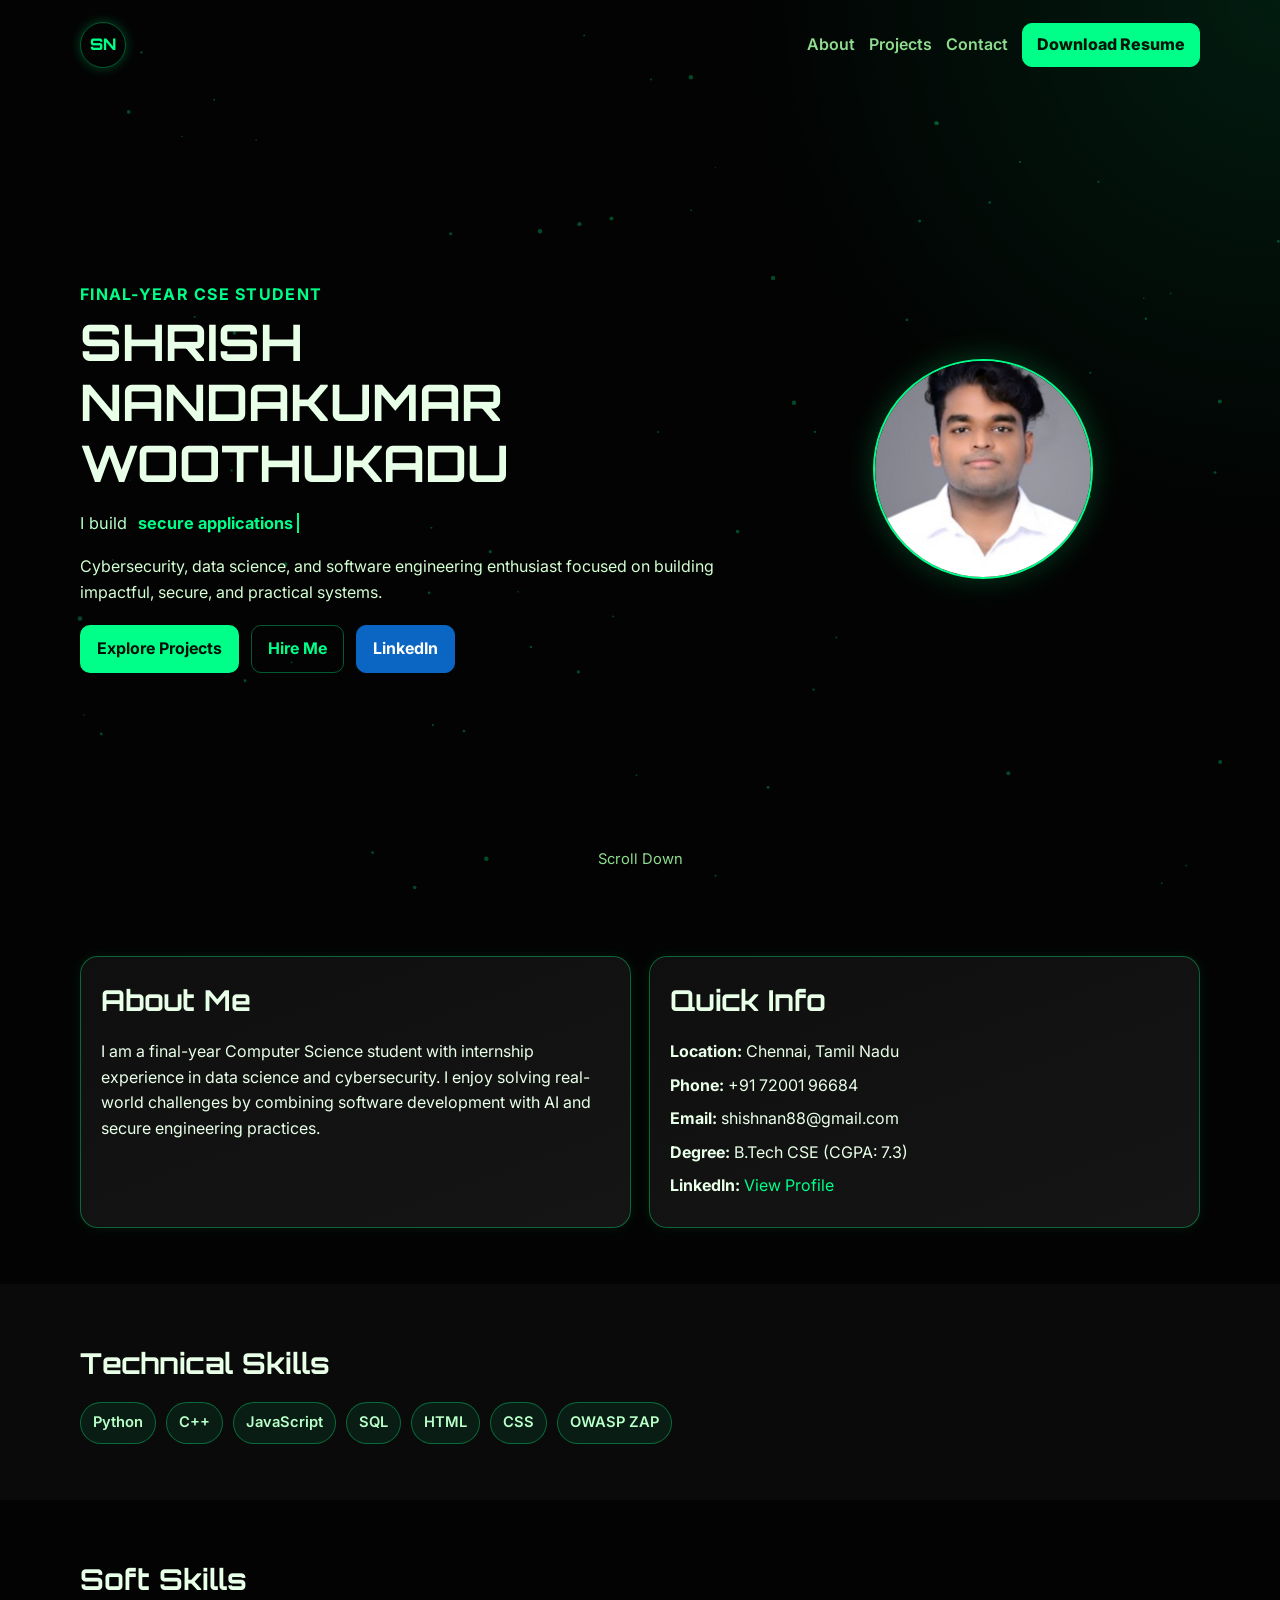
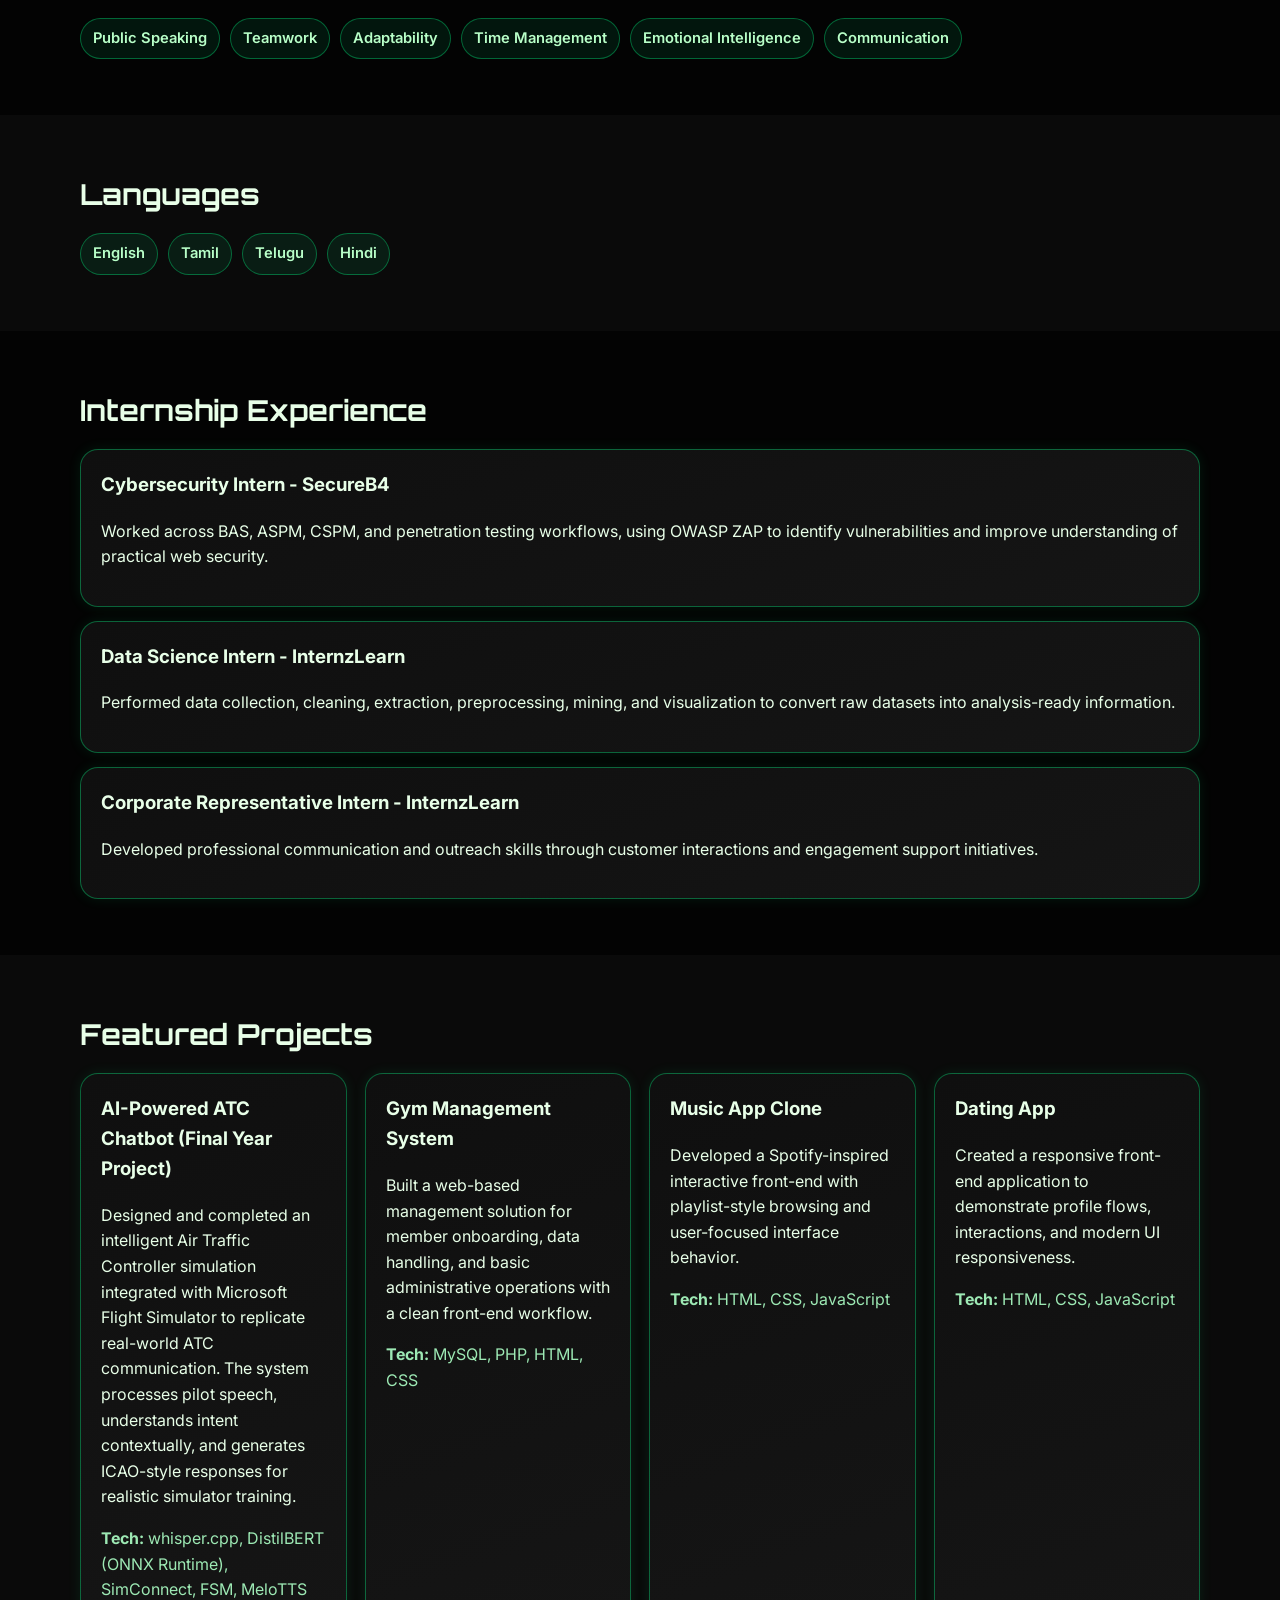
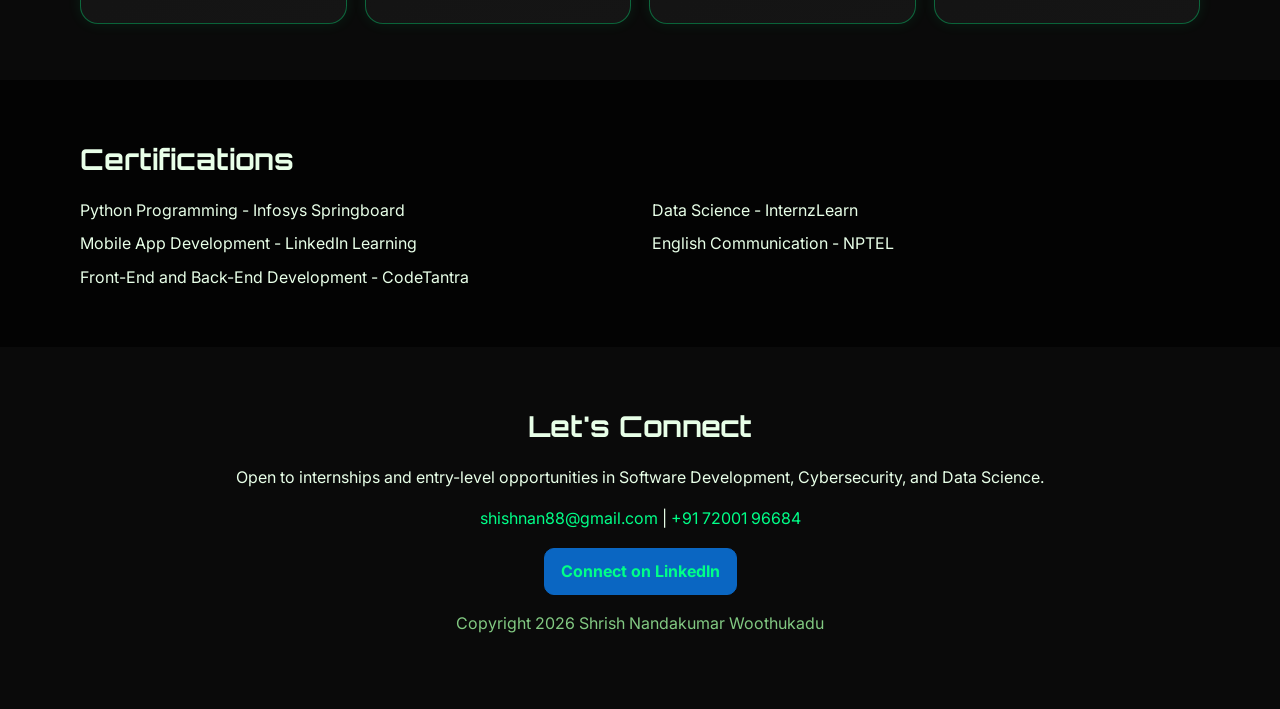
<file: index.html>
<!DOCTYPE html>
<html lang="en">
<head>
  <meta charset="UTF-8">
  <meta name="viewport" content="width=device-width, initial-scale=1.0">
  <meta name="description" content="Portfolio of Shrish Nandakumar Woothukadu, final-year Computer Science student focused on cybersecurity, data science, and software development.">
  <title>Shrish Nandakumar | Portfolio</title>
  <link rel="preconnect" href="https://fonts.googleapis.com">
  <link rel="preconnect" href="https://fonts.gstatic.com" crossorigin>
  <link href="https://fonts.googleapis.com/css2?family=Orbitron:wght@500;700&family=Inter:wght@400;500;600;700;800&display=swap" rel="stylesheet">
  <link rel="stylesheet" href="styles.css">
</head>
<body>
  <div class="progress-wrap"><div id="scroll-progress"></div></div>
  <canvas id="bg-canvas" aria-hidden="true"></canvas>

  <header class="hero" id="home">
    <nav class="container nav">
      <a class="logo" href="#home">SN</a>
      <div class="nav-links">
        <a href="#about">About</a>
        <a href="#projects">Projects</a>
        <a href="#contact">Contact</a>
        <a class="btn btn-small" href="./resume.pdf" download="Shrish_Nandakumar_Resume.pdf">Download Resume</a>
      </div>
    </nav>

    <div class="container hero-content reveal">
      <div class="hero-left">
        <p class="eyebrow">Final-Year CSE Student</p>
        <h1>SHRISH NANDAKUMAR WOOTHUKADU</h1>
        <p class="typed-line">
          <span>I build</span>
          <span class="typed-text" id="typed-text"></span>
        </p>
        <p class="intro">
          Cybersecurity, data science, and software engineering enthusiast focused on building impactful, secure, and practical systems.
        </p>
        <div class="hero-cta">
          <a class="btn" href="#projects">Explore Projects</a>
          <a class="btn btn-outline" href="mailto:shishnan88@gmail.com">Hire Me</a>
          <a class="btn btn-linkedin" href="https://www.linkedin.com/in/shrish-wn-5a2538408/" target="_blank" rel="noopener noreferrer">LinkedIn</a>
        </div>
      </div>
      <div class="hero-right">
        <img class="profile-photo" src="profile.jpeg" alt="Portrait of Shrish Nandakumar">
      </div>
    </div>
    <a class="scroll-down" href="#about">Scroll Down</a>
  </header>

  <main>
    <section class="section reveal" id="about">
      <div class="container card-grid">
        <article class="card">
          <h2>About Me</h2>
          <p>
            I am a final-year Computer Science student with internship experience in data science and cybersecurity.
            I enjoy solving real-world challenges by combining software development with AI and secure engineering practices.
          </p>
        </article>
        <article class="card">
          <h2>Quick Info</h2>
          <ul class="clean-list">
            <li><strong>Location:</strong> Chennai, Tamil Nadu</li>
            <li><strong>Phone:</strong> +91 72001 96684</li>
            <li><strong>Email:</strong> shishnan88@gmail.com</li>
            <li><strong>Degree:</strong> B.Tech CSE (CGPA: 7.3)</li>
            <li><strong>LinkedIn:</strong> <a id="linkedin-link" href="https://www.linkedin.com/in/shrish-wn-5a2538408/" target="_blank" rel="noopener noreferrer">View Profile</a></li>
          </ul>
        </article>
      </div>
    </section>

    <section class="section alt reveal" id="skills">
      <div class="container">
        <h2>Technical Skills</h2>
        <div class="chips">
          <span>Python</span>
          <span>C++</span>
          <span>JavaScript</span>
          <span>SQL</span>
          <span>HTML</span>
          <span>CSS</span>
          <span>OWASP ZAP</span>
        </div>
      </div>
    </section>

    <section class="section reveal" id="soft-skills">
      <div class="container">
        <h2>Soft Skills</h2>
        <div class="chips">
          <span>Public Speaking</span>
          <span>Teamwork</span>
          <span>Adaptability</span>
          <span>Time Management</span>
          <span>Emotional Intelligence</span>
          <span>Communication</span>
        </div>
      </div>
    </section>

    <section class="section alt reveal" id="languages">
      <div class="container">
        <h2>Languages</h2>
        <div class="chips">
          <span>English</span>
          <span>Tamil</span>
          <span>Telugu</span>
          <span>Hindi</span>
        </div>
      </div>
    </section>

    <section class="section reveal" id="experience">
      <div class="container">
        <h2>Internship Experience</h2>
        <div class="timeline">
          <article>
            <h3>Cybersecurity Intern - SecureB4</h3>
            <p>Worked across BAS, ASPM, CSPM, and penetration testing workflows, using OWASP ZAP to identify vulnerabilities and improve understanding of practical web security.</p>
          </article>
          <article>
            <h3>Data Science Intern - InternzLearn</h3>
            <p>Performed data collection, cleaning, extraction, preprocessing, mining, and visualization to convert raw datasets into analysis-ready information.</p>
          </article>
          <article>
            <h3>Corporate Representative Intern - InternzLearn</h3>
            <p>Developed professional communication and outreach skills through customer interactions and engagement support initiatives.</p>
          </article>
        </div>
      </div>
    </section>

    <section class="section alt reveal" id="projects">
      <div class="container">
        <h2>Featured Projects</h2>
        <div class="project-grid">
          <article class="project">
            <h3>AI-Powered ATC Chatbot (Final Year Project)</h3>
            <p>
              Designed and completed an intelligent Air Traffic Controller simulation integrated with Microsoft Flight Simulator to replicate real-world ATC communication.
              The system processes pilot speech, understands intent contextually, and generates ICAO-style responses for realistic simulator training.
            </p>
            <p class="tech"><strong>Tech:</strong> whisper.cpp, DistilBERT (ONNX Runtime), SimConnect, FSM, MeloTTS</p>
          </article>
          <article class="project">
            <h3>Gym Management System</h3>
            <p>Built a web-based management solution for member onboarding, data handling, and basic administrative operations with a clean front-end workflow.</p>
            <p class="tech"><strong>Tech:</strong> MySQL, PHP, HTML, CSS</p>
          </article>
          <article class="project">
            <h3>Music App Clone</h3>
            <p>Developed a Spotify-inspired interactive front-end with playlist-style browsing and user-focused interface behavior.</p>
            <p class="tech"><strong>Tech:</strong> HTML, CSS, JavaScript</p>
          </article>
          <article class="project">
            <h3>Dating App</h3>
            <p>Created a responsive front-end application to demonstrate profile flows, interactions, and modern UI responsiveness.</p>
            <p class="tech"><strong>Tech:</strong> HTML, CSS, JavaScript</p>
          </article>
        </div>
      </div>
    </section>

    <section class="section reveal" id="certifications">
      <div class="container">
        <h2>Certifications</h2>
        <ul class="clean-list two-col">
          <li>Python Programming - Infosys Springboard</li>
          <li>Mobile App Development - LinkedIn Learning</li>
          <li>Front-End and Back-End Development - CodeTantra</li>
          <li>Data Science - InternzLearn</li>
          <li>English Communication - NPTEL</li>
        </ul>
      </div>
    </section>
  </main>

  <footer class="section alt reveal" id="contact">
    <div class="container contact">
      <h2>Let's Connect</h2>
      <p>Open to internships and entry-level opportunities in Software Development, Cybersecurity, and Data Science.</p>
      <p>
        <a href="mailto:shishnan88@gmail.com">shishnan88@gmail.com</a> |
        <a href="tel:+917200196684">+91 72001 96684</a>
      </p>
      <p><a class="btn btn-linkedin" href="https://www.linkedin.com/in/shrish-wn-5a2538408/" target="_blank" rel="noopener noreferrer">Connect on LinkedIn</a></p>
      <p class="muted">Copyright <span id="year"></span> Shrish Nandakumar Woothukadu</p>
    </div>
  </footer>

  <script src="script.js"></script>
</body>
</html>
</file>
<file: styles.css>
:root {
  --bg: #030303;
  --bg-soft: #0a0a0a;
  --panel: #0f0f0f;
  --panel-soft: #151515;
  --text: #e8ffe8;
  --muted: #8edc8e;
  --primary: #00ff88;
  --primary-soft: #00cc6f;
  --radius: 18px;
  --border: rgba(0, 255, 136, 0.35);
}

* { box-sizing: border-box; }

html { scroll-behavior: smooth; }

body {
  margin: 0;
  color: var(--text);
  font-family: "Inter", Arial, sans-serif;
  background: var(--bg);
  line-height: 1.6;
}

#bg-canvas {
  position: fixed;
  inset: 0;
  z-index: -2;
  opacity: 0.35;
}

.progress-wrap {
  position: fixed;
  top: 0;
  left: 0;
  width: 100%;
  height: 3px;
  background: transparent;
  z-index: 1000;
}

#scroll-progress {
  height: 100%;
  width: 0;
  background: linear-gradient(90deg, #00ff88, #73ffba);
  box-shadow: 0 0 8px #00ff88;
}

.container { width: min(1120px, 92%); margin: 0 auto; }

.hero {
  min-height: 100vh;
  display: flex;
  flex-direction: column;
  justify-content: space-between;
  padding-bottom: 28px;
  background: radial-gradient(circle at top right, rgba(0, 255, 136, 0.1), transparent 35%);
}

.nav {
  display: flex;
  justify-content: space-between;
  align-items: center;
  padding: 22px 0;
}

.logo {
  color: var(--primary);
  text-decoration: none;
  font-weight: 800;
  font-family: "Orbitron", sans-serif;
  border: 1px solid var(--border);
  border-radius: 50%;
  width: 46px;
  height: 46px;
  display: grid;
  place-items: center;
  box-shadow: 0 0 12px rgba(0, 255, 136, 0.28);
}

.nav-links {
  display: flex;
  gap: 14px;
  align-items: center;
}

.nav-links a {
  color: var(--muted);
  text-decoration: none;
  font-weight: 600;
}

.hero-content {
  display: grid;
  grid-template-columns: 1.2fr 0.8fr;
  gap: 36px;
  align-items: center;
}

.eyebrow {
  color: var(--primary);
  margin-bottom: 0.3rem;
  font-weight: 700;
  letter-spacing: 0.08em;
  text-transform: uppercase;
}

h1 {
  margin: 0.2rem 0 0.8rem;
  font-family: "Orbitron", sans-serif;
  line-height: 1.2;
  font-size: clamp(1.9rem, 4vw, 3.15rem);
}

.typed-line {
  font-size: 1.02rem;
  color: #b9ffc8;
  min-height: 28px;
}

.typed-text {
  color: var(--primary);
  font-weight: 700;
  border-right: 2px solid var(--primary);
  padding-right: 4px;
  margin-left: 6px;
}

.intro {
  color: #d3ffd3;
  max-width: 680px;
}

.hero-cta {
  margin-top: 20px;
  display: flex;
  gap: 12px;
  flex-wrap: wrap;
}

.btn {
  display: inline-block;
  background: var(--primary);
  color: #041006;
  text-decoration: none;
  border: 1px solid transparent;
  padding: 10px 16px;
  border-radius: 10px;
  font-weight: 700;
  transition: all 0.2s ease;
}

.btn:hover { transform: translateY(-1px); box-shadow: 0 0 18px rgba(0, 255, 136, 0.4); }

.btn-outline {
  background: transparent;
  color: var(--primary);
  border-color: var(--border);
}

.btn-linkedin {
  background: #0a66c2;
  color: #ffffff;
  border-color: #0a66c2;
}

.btn-linkedin:hover {
  box-shadow: 0 0 18px rgba(10, 102, 194, 0.45);
}

.btn-small { padding: 8px 14px; }

.profile-photo {
  width: min(220px, 70vw);
  display: block;
  aspect-ratio: 1 / 1;
  object-fit: cover;
  border-radius: 50%;
  border: 2px solid var(--primary);
  box-shadow: 0 0 30px rgba(0, 255, 136, 0.23);
  background: #111;
  margin-inline: auto;
}

.scroll-down {
  align-self: center;
  color: var(--muted);
  text-decoration: none;
  font-size: 0.92rem;
}

.section { padding: 56px 0; }

.alt { background: var(--bg-soft); }

h2 {
  margin: 0 0 16px;
  font-size: 1.8rem;
  font-family: "Orbitron", sans-serif;
}

.card-grid,
.project-grid {
  display: grid;
  gap: 18px;
  grid-template-columns: repeat(auto-fit, minmax(260px, 1fr));
}

.card,
.project,
.timeline article {
  background: linear-gradient(160deg, var(--panel), var(--panel-soft));
  border-radius: var(--radius);
  padding: 20px;
  border: 1px solid var(--border);
  box-shadow: 0 0 14px rgba(0, 255, 136, 0.09);
}

.clean-list { list-style: none; margin: 0; padding: 0; }
.clean-list li { margin-bottom: 8px; }

.clean-list a,
.contact a {
  color: var(--primary);
  text-decoration: none;
}

.chips {
  display: flex;
  flex-wrap: wrap;
  gap: 10px;
}

.chips span {
  border: 1px solid var(--border);
  color: #b8ffc8;
  padding: 8px 12px;
  border-radius: 999px;
  background: rgba(0, 255, 136, 0.08);
  font-weight: 600;
  font-size: 0.92rem;
}

.timeline { display: grid; gap: 14px; }
.timeline h3, .project h3 { margin-top: 0; }

.tech { color: #9de9b4; margin-bottom: 0; }
.two-col { columns: 2; gap: 24px; }
.contact { text-align: center; }
.muted { color: #82c982; }

.reveal {
  opacity: 0;
  transform: translateY(26px);
  transition: all 0.65s ease;
}

.reveal.visible {
  opacity: 1;
  transform: translateY(0);
}

@media (max-width: 900px) {
  .hero { min-height: auto; padding-bottom: 40px; }
  .hero-content { grid-template-columns: 1fr; }
}

@media (max-width: 700px) {
  .two-col { columns: 1; }
  .nav-links a:not(.btn) { display: none; }
}

/* Ensure resume button is always visible on dark nav */
.nav .btn.btn-small {
  background: var(--primary);
  color: #021507;
  border: 1px solid var(--primary);
  font-weight: 800;
}

.nav .btn.btn-small:hover {
  background: #7cffbe;
  color: #001a09;
  box-shadow: 0 0 16px rgba(0, 255, 136, 0.45);
}
</file>
